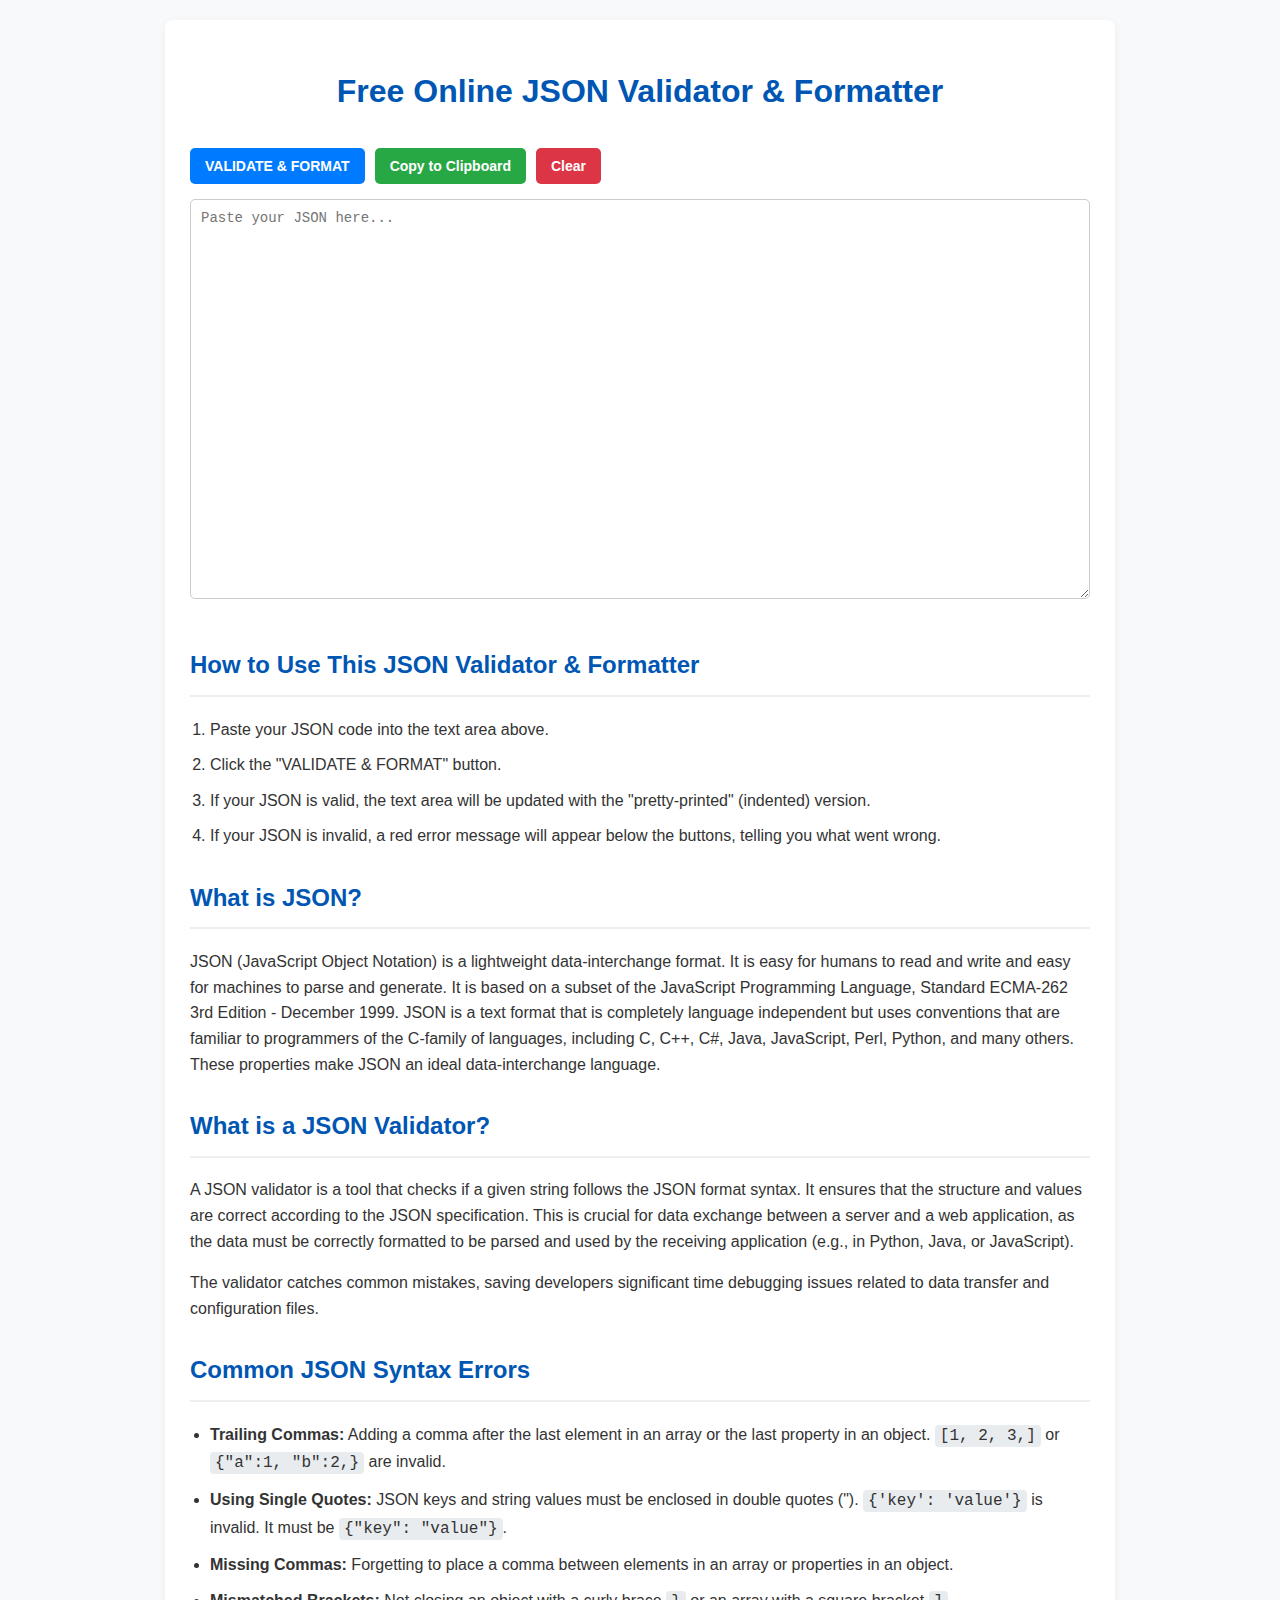
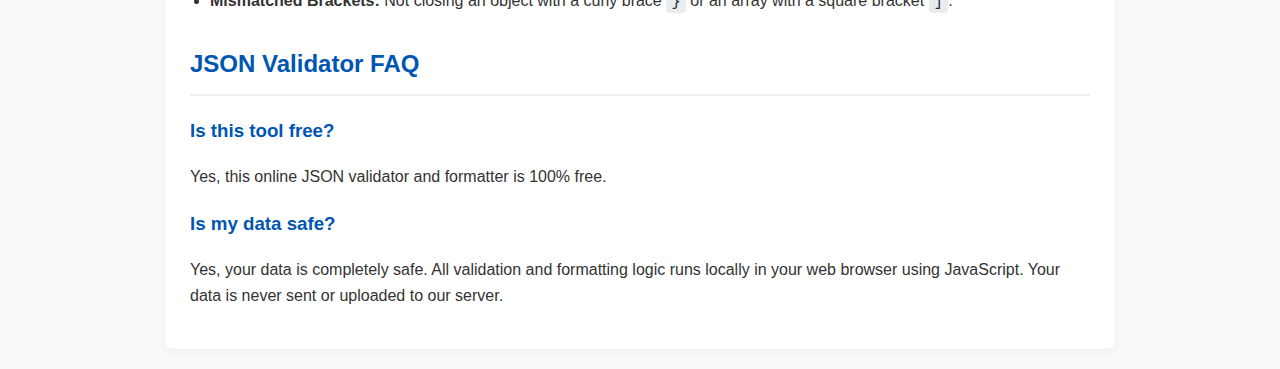
<file: 3JSON Parser/index.html>
<!DOCTYPE html>
<html lang="en">
<head>
    <meta charset="UTF-8">
    <meta name="viewport" content="width=device-width, initial-scale=1.0">
    <title>JSON Validator & Formatter - Free Online Tool</title>
    <meta name="description" content="Validate, format, and &quot;pretty-print&quot; your JSON data instantly. Our free online JSON validator helps you find errors and make your JSON readable.">
    <link rel="stylesheet" href="style.css">
    <!-- Google tag (gtag.js) -->
    <script async src="https://www.googletagmanager.com/gtag/js?id=G-BV0YKP4BZX"></script>
    <script>
      window.dataLayer = window.dataLayer || [];
      function gtag(){dataLayer.push(arguments);}
      gtag('js', new Date());

      gtag('config', 'G-BV0YKP4BZX');
    </script>
    <script async src="https://pagead2.googlesyndication.com/pagead/js/adsbygoogle.js?client=ca-pub-1336697940295449" crossorigin="anonymous"></script>
</head>
<body>
    <div class="container">
        <h1>Free Online JSON Validator & Formatter</h1>

        <div class="tool">
            <div class="buttons">
                <button id="validate-format">VALIDATE & FORMAT</button>
                <button id="copy">Copy to Clipboard</button>
                <button id="clear">Clear</button>
            </div>
            <textarea id="json-input" placeholder="Paste your JSON here..." style="height: 400px;"></textarea>
            <div id="status-message"></div>
        </div>

        <div class="content">
            <h2>How to Use This JSON Validator & Formatter</h2>
            <ol>
                <li>Paste your JSON code into the text area above.</li>
                <li>Click the "VALIDATE & FORMAT" button.</li>
                <li>If your JSON is valid, the text area will be updated with the "pretty-printed" (indented) version.</li>
                <li>If your JSON is invalid, a red error message will appear below the buttons, telling you what went wrong.</li>
            </ol>

            <h2>What is JSON?</h2>
            <p>JSON (JavaScript Object Notation) is a lightweight data-interchange format. It is easy for humans to read and write and easy for machines to parse and generate. It is based on a subset of the JavaScript Programming Language, Standard ECMA-262 3rd Edition - December 1999. JSON is a text format that is completely language independent but uses conventions that are familiar to programmers of the C-family of languages, including C, C++, C#, Java, JavaScript, Perl, Python, and many others. These properties make JSON an ideal data-interchange language.</p>

            <h2>What is a JSON Validator?</h2>
            <p>A JSON validator is a tool that checks if a given string follows the JSON format syntax. It ensures that the structure and values are correct according to the JSON specification. This is crucial for data exchange between a server and a web application, as the data must be correctly formatted to be parsed and used by the receiving application (e.g., in Python, Java, or JavaScript).</p>
            <p>The validator catches common mistakes, saving developers significant time debugging issues related to data transfer and configuration files.</p>

            <h2>Common JSON Syntax Errors</h2>
            <ul>
                <li><strong>Trailing Commas:</strong> Adding a comma after the last element in an array or the last property in an object. <code>[1, 2, 3,]</code> or <code>{"a":1, "b":2,}</code> are invalid.</li>
                <li><strong>Using Single Quotes:</strong> JSON keys and string values must be enclosed in double quotes ("). <code>{'key': 'value'}</code> is invalid. It must be <code>{"key": "value"}</code>.</li>
                <li><strong>Missing Commas:</strong> Forgetting to place a comma between elements in an array or properties in an object.</li>
                <li><strong>Mismatched Brackets:</strong> Not closing an object with a curly brace <code>}</code> or an array with a square bracket <code>]</code>.</li>
            </ul>

            <h2>JSON Validator FAQ</h2>
            <h3>Is this tool free?</h3>
            <p>Yes, this online JSON validator and formatter is 100% free.</p>
            <h3>Is my data safe?</h3>
            <p>Yes, your data is completely safe. All validation and formatting logic runs locally in your web browser using JavaScript. Your data is never sent or uploaded to our server.</p>
        </div>
    </div>
    <script src="script.js"></script>
</body>
</html>
</file>
<file: 3JSON Parser/style.css>
body {
    font-family: -apple-system, BlinkMacSystemFont, "Segoe UI", Roboto, Helvetica, Arial, sans-serif;
    line-height: 1.6;
    background-color: #f8f9fa;
    color: #333;
    margin: 0;
    padding: 20px;
}

.container {
    max-width: 900px;
    margin: 0 auto;
    background: #fff;
    padding: 25px;
    border-radius: 8px;
    box-shadow: 0 2px 10px rgba(0,0,0,0.05);
}

h1, h2, h3 {
    color: #0056b3;
}

h1 {
    text-align: center;
    margin-bottom: 30px;
}

.tool {
    margin-bottom: 40px;
}

#json-input {
    width: 100%;
    padding: 10px;
    border: 1px solid #ccc;
    border-radius: 5px;
    font-family: "Courier New", Courier, monospace;
    font-size: 14px;
    box-sizing: border-box;
    resize: vertical;
}

.buttons {
    margin-bottom: 15px;
    display: flex;
    gap: 10px;
    flex-wrap: wrap;
}

button {
    padding: 10px 15px;
    border: none;
    border-radius: 5px;
    cursor: pointer;
    font-size: 14px;
    font-weight: bold;
    color: #fff;
    transition: background-color 0.3s;
}

#validate-format {
    background-color: #007bff;
}

#validate-format:hover {
    background-color: #0056b3;
}

#copy {
    background-color: #28a745;
}

#copy:hover {
    background-color: #1e7e34;
}

#clear {
    background-color: #dc3545;
}

#clear:hover {
    background-color: #c82333;
}

#status-message {
    margin-top: 15px;
    padding: 10px;
    border-radius: 5px;
    font-weight: bold;
    display: none; /* Hidden by default */
}

#status-message.success {
    background-color: #d4edda;
    color: #155724;
    display: block;
}

#status-message.error {
    background-color: #f8d7da;
    color: #721c24;
    display: block;
}

.content {
    margin-top: 30px;
}

.content h2 {
    border-bottom: 2px solid #eee;
    padding-bottom: 10px;
    margin-top: 30px;
}

ul, ol {
    padding-left: 20px;
}

li {
    margin-bottom: 10px;
}

code {
    background-color: #e9ecef;
    padding: 2px 5px;
    border-radius: 4px;
    font-family: "Courier New", Courier, monospace;
}
</file>
